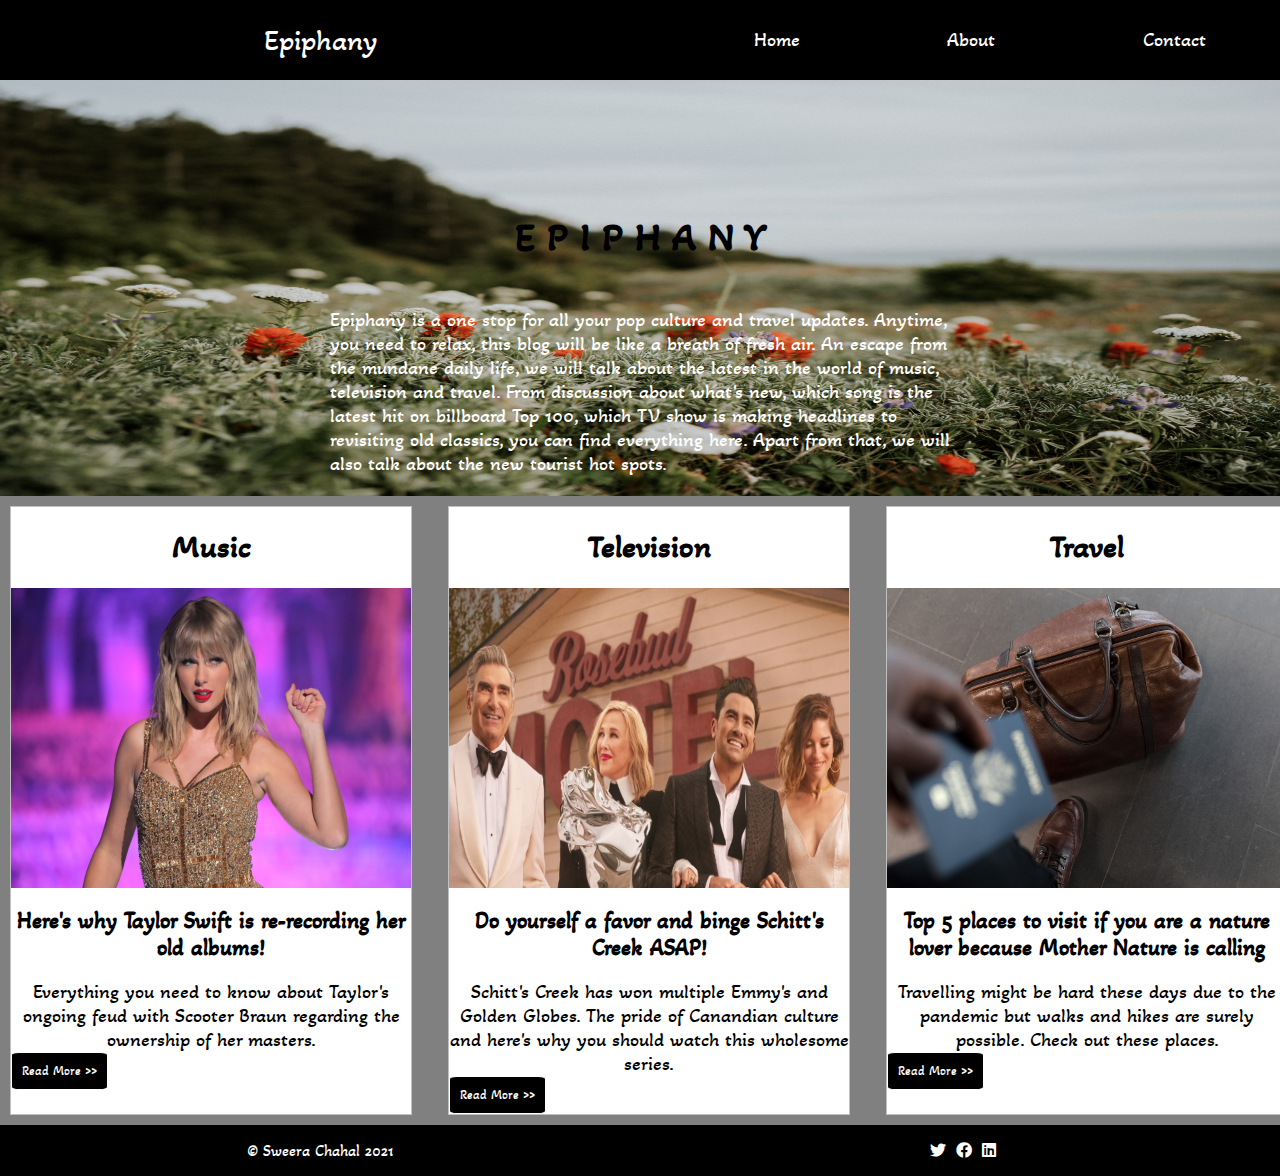
<file: index.html>
<!DOCTYPE html>
<html lang="en">

<head>
    <meta charset="UTF-8">
    <meta http-equiv="X-UA-Compatible" content="IE=edge">
    <meta name="viewport" content="width=device-width, initial-scale=1.0">
    <title>Personal Blog Website</title>
    <link href="css/styles.css" rel="stylesheet" />
    <link rel="stylesheet" href="fontawesome-free-5.15.2-web/css/all.css" />
</head>

<body>
    <div class="container">
        <div class="header_container">
            <a href="index.html" class="logo">Epiphany</a>
            <ul class="menu">
                <li class="menu_item"><a href="index.html">Home</a></li>
                <li class="menu_item"><a href="index.html">About</a></li>
                <li class="menu_item"><a href="blog.html">Contact</a></li>
            </ul>
        </div>
        <div class="about_container">
            <div class="about_heading">
                <h1>E P I P H A N Y</h1>
            </div>
            <div class="about_text">
                <p>Epiphany is a one stop for all your pop culture and travel updates.
                    Anytime, you need to relax, this blog will be like a breath of fresh air. An escape from the
                    mundane daily life, we will talk about the latest in the world of music, television and travel. From
                    discussion about what's new, which song is the latest hit on billboard Top 100, which TV show
                    is making headlines to revisiting old classics, you can find everything here. Apart from that, we
                    will
                    also talk about the new tourist hot spots.
                </p>
            </div>
        </div>
        <div class="content_container">
            <!-- <div class="card_container"></div> -->
            <div class="content_card_one">
                <h1>Music</h1>
                <img src="images/TaylorSwiftTimIngham.jpg" alt="Taylor Swift"/>
                <!--Downloaded from https://www.rollingstone.com/wp-content/uploads/2019/12/TaylorSwiftTimIngham.jpg-->
                <h2>Here's why Taylor Swift is re-recording her old albums!</h2>
                <p>Everything you need to know about Taylor's ongoing feud with Scooter Braun regarding the
                    ownership of her masters.</p>
                <a href="blog.html" id="button"><button>Read More >></button></a>

            </div>


            <div class="content_card_two">
                <h1>Television</h1>
                <img src="images/sc.jpg"  alt="Schitt's Creek"/>
                <!--Downloaded from https://www.glaad.org/amp/saying-goodbye-schitts-creek-a-place-where-everybody-fits-in-->
                <h2>Do yourself a favor and binge Schitt's Creek ASAP!</h2>
                <p>Schitt's Creek has won multiple Emmy's and Golden Globes. The pride of Canandian culture and
                    here's why you should watch this wholesome series.</p>
                <a href="blog.html" id="button"><button>Read More >></button></a>
            </div>


            <div class="content_card_three">
                <h1>Travel</h1>
                <img src="images/pexels-nappy-1058959.jpg" alt="Travel accessories"/>
                <h2>Top 5 places to visit if you are a nature lover because Mother Nature is calling</h2>
                <p>Travelling might be hard these days due to the pandemic but walks and hikes are surely possible.
                    Check out these places.</p>
                <a href="blog.html" id="button"><button> Read More >></button></a>
            </div>

        </div>
        <footer>
            <div class="footer_copyright">
                <p>&copy; Sweera Chahal 2021</p>
            </div>
            <div class="footer_socials">
                <a href="https://twitter.com/s_chahal13"><i class="fab fa-twitter"></i></a>
                <a href="https://www.facebook.com/sweera.chahal"><i class="fab fa-facebook"></i></a>
                <a href="https://www.linkedin.com/in/sweerachahal/"><i class="fab fa-linkedin"></i></a>
            </div>
        </footer>
    </div>
</body>

</html>
</file>
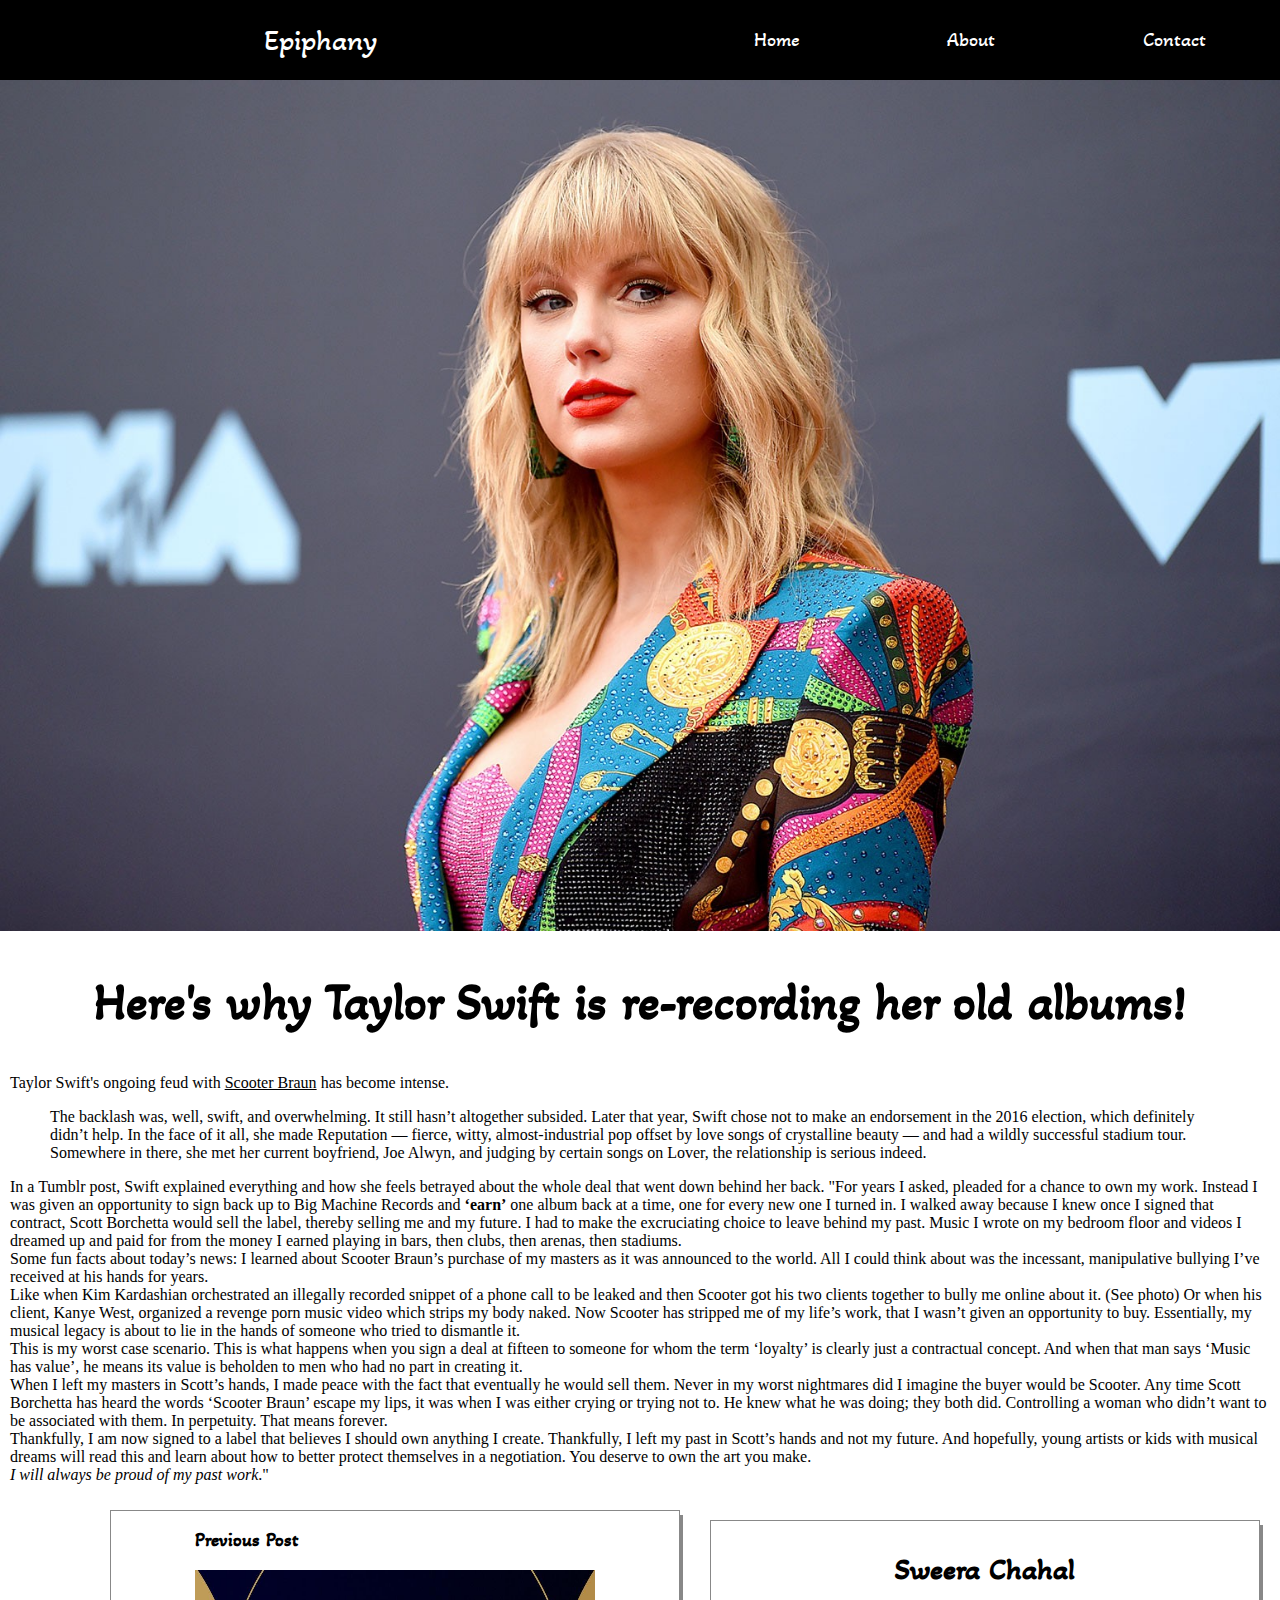
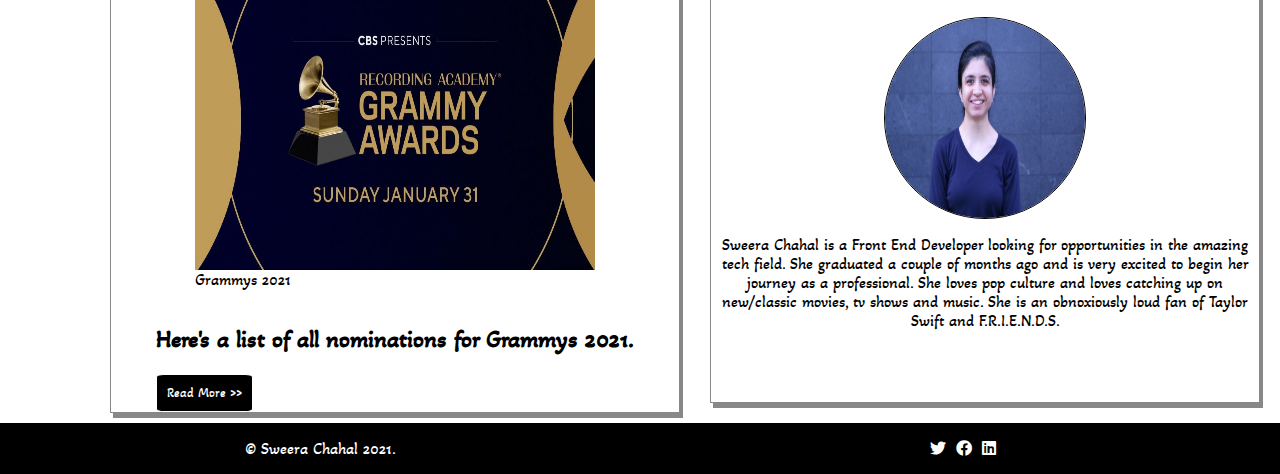
<file: blog.html>
<!DOCTYPE html>
<html lang="en">

<head>
    <meta charset="UTF-8">
    <meta http-equiv="X-UA-Compatible" content="IE=edge">
    <meta name="viewport" content="width=device-width, initial-scale=1.0">
    <title>Single Blog Post Page</title>
    <link href="css/blog_style.css" rel="stylesheet" />
    <link rel="stylesheet" href="fontawesome-free-5.15.2-web/css/all.css" />
</head>

<body>
    <div class="container_two">
        <div class="header_container">
            <a href="index.html" class="logo">Epiphany</a>
            <ul class="menu">
                <li class="menu_item"><a href="index.html">Home</a></li>
                <li class="menu_item"><a href="index.html">About</a></li>
                <li class="menu_item"><a href="blog.html">Contact</a></li>
            </ul>
        </div>
        <div class="blog_container">
            <div class="blog_image"><img src="images/Taylor-Swift-VMA-2019-billboard-1548-1607693369-compressed.jpeg"
                    alt="Taylor Swift" />
            </div>
            <!--Downloaded from https://www.billboard.com/articles/columns/pop/9532393/taylor-swift-lover-fest-tour-canceled/-->
            <div class="blog_post">
                <h2>Here's why Taylor Swift is re-recording her old albums!</h2>
                <p>
                    Taylor Swift's ongoing feud with <u>Scooter Braun</u> has become intense.
                <blockquote
                    cite="https://www.rollingstone.com/music/music-features/taylor-swift-rolling-stone-interview-880794/">
                    The backlash was, well, swift, and overwhelming. It still hasn’t altogether subsided. Later that
                    year, Swift chose not to make an endorsement in the 2016 election, which definitely didn’t help. In
                    the face of it all, she made Reputation — fierce, witty, almost-industrial pop offset by love songs
                    of crystalline beauty — and had a wildly successful stadium tour. Somewhere in there, she met her
                    current boyfriend, Joe Alwyn, and judging by certain songs on Lover, the relationship is serious
                    indeed.
                </blockquote>
                In a Tumblr post, Swift explained
                everything and how she feels betrayed about the whole deal that went down behind her back.
                "For years I asked, pleaded for a chance to own my work. Instead I was given an opportunity to sign
                back up to Big Machine Records and <b>‘earn’</b> one album back at a time, one for every new one I
                turned
                in. I walked away because I knew once I signed that contract, Scott Borchetta would sell the label,
                thereby selling me and my future. I had to make the excruciating choice to leave behind my past.
                Music I wrote on my bedroom floor and videos I dreamed up and paid for from the money I earned
                playing in bars, then clubs, then arenas, then stadiums.
                <br>
                Some fun facts about today’s news: I learned about Scooter Braun’s purchase of my masters as it was
                announced to the world. All I could think about was the incessant, manipulative bullying I’ve
                received at his hands for years.
                <br>
                Like when Kim Kardashian orchestrated an illegally recorded snippet of a phone call to be leaked and
                then Scooter got his two clients together to bully me online about it. (See photo) Or when his
                client, Kanye West, organized a revenge porn music video which strips my body naked. Now Scooter has
                stripped me of my life’s work, that I wasn’t given an opportunity to buy. Essentially, my musical
                legacy is about to lie in the hands of someone who tried to dismantle it.
                <br>
                This is my worst case scenario. This is what happens when you sign a deal at fifteen to someone for
                whom the term ‘loyalty’ is clearly just a contractual concept. And when that man says ‘Music has
                value’, he means its value is beholden to men who had no part in creating it.
                <br>
                When I left my masters in Scott’s hands, I made peace with the fact that eventually he would sell
                them. Never in my worst nightmares did I imagine the buyer would be Scooter. Any time Scott
                Borchetta has heard the words ‘Scooter Braun’ escape my lips, it was when I was either crying or
                trying not to. He knew what he was doing; they both did. Controlling a woman who didn’t want to be
                associated with them. In perpetuity. That means forever.
                <br>
                Thankfully, I am now signed to a label that believes I should own anything I create. Thankfully, I
                left my past in Scott’s hands and not my future. And hopefully, young artists or kids with musical
                dreams will read this and learn about how to better protect themselves in a negotiation. You deserve
                to own the art you make.
                <br>
                <em>I will always be proud of my past work</em>."
                </p>
                <!--from https://taylorswift.tumblr.com/post/185958366550/for-years-i-asked-pleaded-for-a-chance-to-own-my-->
            </div>
        </div>
        <div class="previous_blog_container">
            <div class="previous_blog_image">
                <figure>
                    <h3>Previous Post</h3>
                    <img src="./images/grammys.jpeg" alt="Grammys 2021" />
                    <!--Downloaded from https://public-assets-pressexpress.s3.amazonaws.com/assets/releases/docimages/63096/545597-501710/8c68c0a0bde1a42e910a559b71721e0d.jpg-->
                    <figcaption>Grammys 2021</figcaption>
                </figure>
            </div>
            <div class="previous_blog">
                <h2>Here's a list of all nominations for Grammys 2021.</h2>
                <a href="blog.html" id="button"><button>Read More >></button></a>
            </div>
        </div>
        <div class="author_info_container">
            <div class="author_name">
                <h3>Sweera Chahal</h3>
            </div>
            <div class="author_avatar">
                <img src="images/IMG_0251.JPG" alt="Author_Avatar" />
            </div>
            <div class="author_bio">
                <p>Sweera Chahal is a Front End Developer looking for opportunities in the amazing tech field. She
                    graduated a couple of
                    months ago and is very excited to begin her journey as a professional. She loves pop culture and
                    loves catching up on new/classic
                    movies, tv shows and music. She is an obnoxiously loud fan of Taylor Swift and F.R.I.E.N.D.S.
                </p>
            </div>
        </div>
        <footer>
            <div class="footer_copyright">
                <p>&copy; Sweera Chahal 2021.</p>
            </div>
            <div class="footer_icons">
                <a href="https://twitter.com/s_chahal13"><i class="fab fa-twitter"></i></a>
                <a href="https://www.facebook.com/sweera.chahal"><i class="fab fa-facebook"></i></a>
                <a href="https://www.linkedin.com/in/sweerachahal/"><i class="fab fa-linkedin"></i></a>
            </div>
        </footer>
    </div>
</body>

</html>
</file>
<file: css/styles.css>
@import url("https://fonts.googleapis.com/css2?family=Akaya+Telivigala&display=swap");
@import url("responsive_styling.css");
@import url("header.css");

body {
  height: 100%;
  width: 100%;
  margin: 0px;
}
/**************************************Styling for container*******************************************/
.container {
  display: flex;
  flex-direction: column;
  font-family: "Akaya Telivigala", cursive;
}
/*****************************************************Hero image container******************************/
.about_container {
  display: grid;
  /* grid-template-columns: max-content; */
  background-image: url("../images/katie-drazdauskaite-y6Fa0cHKJGc-unsplash.jpg");
  background-size: 100% 100%;
}
.about_container h1 {
  text-align: center;
  font-size: 40px;
}
.about_text {
  color: white;
  font-size: 20px;
}
.about_text p {
  margin-left: 10px;
}
/************************************Card Layout Container**********************************************/
.content_container {
  display: grid;
  grid-gap: 1rem;
}
a>button{
  padding: 10px;
  background-color: black;
  color: white;
  font-family: "Akaya Telivigala", cursive;
  border: 1px solid white;
  border-radius: 8%;
  cursor: pointer;
}
.content_card_one {
  border: 1px solid silver;
  margin: 10px;
}
.content_card_one h1 {
  text-align: center;
}
.content_card_one img {
  display: block;
  margin-left: auto;
  margin-right: auto;
  height: 300px;
  width: 400px;
}
.content_card_one h2 {
  text-align: center;
  font-size: 23px;
}
.content_card_one p {
  font-size: 20px;
  text-align: center;
  margin: 0px;
}
.content_card_one a {
  text-align: center;
  text-decoration: none;
}
/**/
.content_card_two {
  border: 1px solid silver;
  margin: 10px;
}
.content_card_two h1 {
  text-align: center;
}
.content_card_two img {
  display: block;
  margin-left: auto;
  margin-right: auto;
  height: 300px;
  width: 400px;
}
.content_card_two h2 {
  text-align: center;
  font-size: 23px;
}
.content_card_two p {
  font-size: 20px;
  text-align: center;
  margin: 0px;
}
.content_card_two a {
  text-decoration: none;
}
/**/
.content_card_three {
  border: 1px solid silver;
  margin: 10px;
}
.content_card_three h1 {
  text-align: center;
}
.content_card_three img {
  display: block;
  margin-left: auto;
  margin-right: auto;
  height: 300px;
  width: 400px;
}
.content_card_three h2 {
  text-align: center;
  font-size: 23px;
}
.content_card_three p {
  font-size: 20px;
  text-align: center;
  margin: 0px;
}
.content_card_three a {
  text-decoration: none;
}
/*****************************************Footer Container***********************************************/
footer {
  display: flex;
  flex-direction: row;
  background-color: black;
  color: white;
  font-family: "Akaya Telivigala", cursive;
}
.footer_copyright {
}
.footer_socials {
  /* justify-content: space-around; */
  margin: auto;
}
.footer_socials a {
  color: white;
  padding-left: 5px;
}
</file>
<file: css/blog_style.css>
/******************************Styling for blog page**************************************************/
@import url("https://fonts.googleapis.com/css2?family=Akaya+Telivigala&display=swap");
@import url("blog_responsive.css");
@import url("header.css");

body {
  height: 100%;
  width: 100%;
  margin: 0px;
}
/*********************************Styling for Grid Container******************************************/
.container_two {
  display: flex;
  flex-direction: column;
}
/***********************************Styling for Blog Container******************************************/
.blog_container {
  display: flex;
  flex-direction: column;
  align-items: center;
}
.blog_image img {
  width: 100%;
}
.blog_post {
  /* border: 1px solid gold; */
  /* text-align: center; */
  /* font-family: "Akaya Telivigala", cursive; */
}
.blog_post h2{
  font-family: "Akaya Telivigala", cursive;
  text-align: center;
}
.blog_post p{
  text-align: justify;
}
/**
******************************Styling for previous blog container************************************/
.previous_blog_container {
  /* grid-row: 3 / 4; */
  display: flex;
  flex-direction: column;
  align-items: center;
  margin: 10px;
  border: 1px solid #888888;
  box-shadow: 3px 5px #888888;
  font-family: "Akaya Telivigala", cursive;
}
.previous_blog_image figure img {
  display: block !important;
  margin-left: auto;
  margin-right: auto;
  height:300px; 
  width:400px; 
}
.previous_blog a {
  text-decoration: none;
  color: black;
}
a>button{
  padding: 10px;
  background-color: black;
  color: white;
  font-family: "Akaya Telivigala", cursive;
  border: 1px solid white;
  border-radius: 8%;
  cursor: pointer;
}
/******************************Styling for author info container****************************************/
.author_info_container {
  display: flex;
  flex-direction: column;
  align-items: center;
  border: 1px solid #888888;
  box-shadow: 3px 5px #888888;
  margin: 20px;
  font-family: "Akaya Telivigala", cursive;
  /* padding: 20px; */
  /* margin: auto; */
}
.author_avatar img {
  border: 1px solid black;
  border-radius: 100%;
  height: 200px;
  width: 200px;
  /* margin: auto; */
}
.author_bio {
  text-align: center;
}
/**************************************Styling for footer***********************************************/
footer {
  display: flex;
  flex-direction: row;
  background-color: black;
  color: white;
  font-family: "Akaya Telivigala", cursive;
}
.footer_icons {
  margin: auto;
}
.footer_icons a {
  color: white;
  padding-left: 5px;
}
</file>
